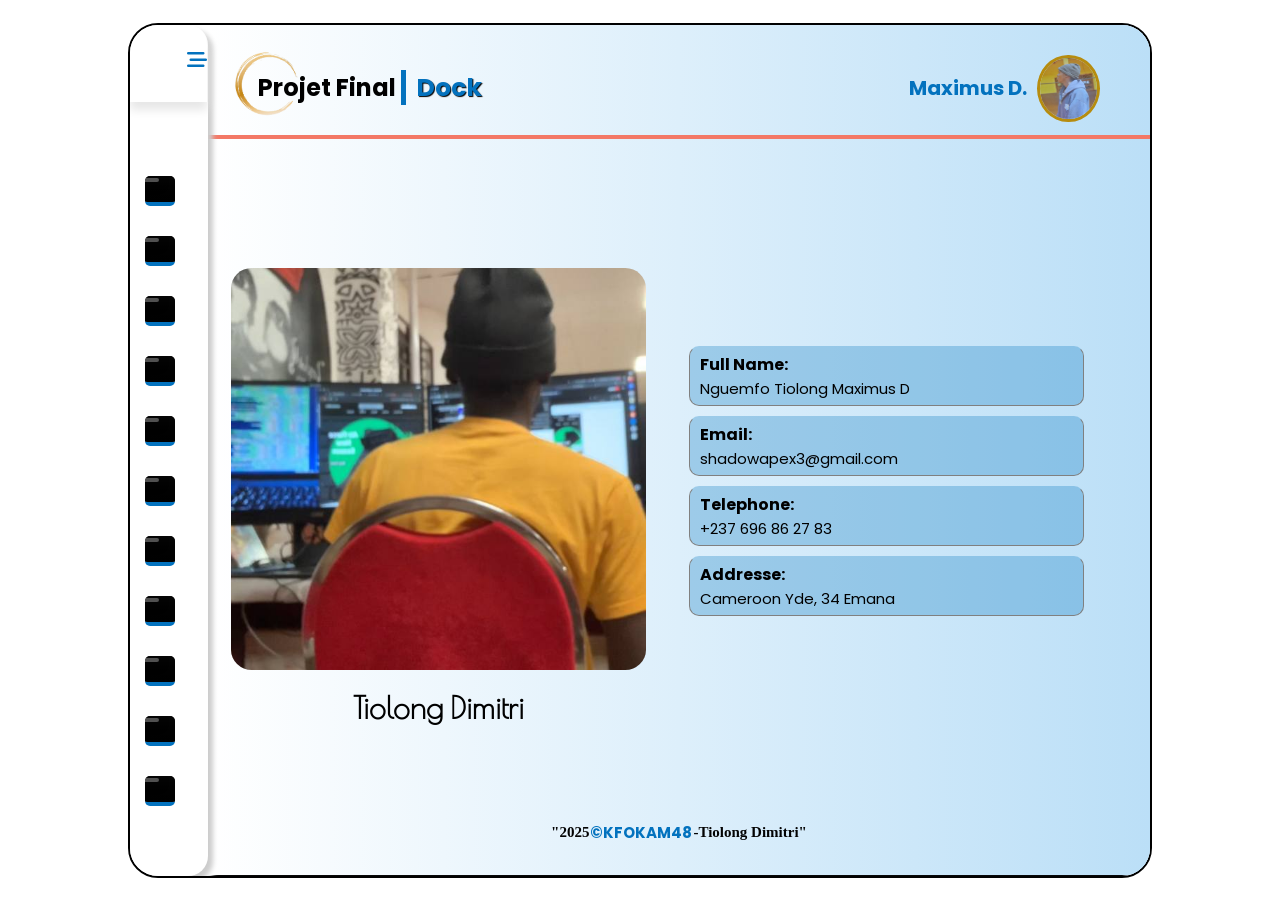
<file: index.html>
<!DOCTYPE html>
<html lang="en">
<head>
    <meta charset="UTF-8">
    <meta name="viewport" content="width=device-width, initial-scale=1.0">
    <link rel="stylesheet" href="https://cdnjs.cloudflare.com/ajax/libs/font-awesome/6.7.2/css/all.min.css" integrity="sha512-Evv84Mr4kqVGRNSgIGL/F/aIDqQb7xQ2vcrdIwxfjThSH8CSR7PBEakCr51Ck+w+/U6swU2Im1vVX0SVk9ABhg==" crossorigin="anonymous" referrerpolicy="no-referrer" />
    <title>Final Dock</title>
    <link rel="stylesheet" href="style.css">
</head>
<body>

    <div class="container">
        <div class="inside-container">

            <div class="sidebar">


                <div class="logo-content">
                    <div class="bars">
                        <i class="fa-solid fa-bars-staggered" id="btn"></i>
                    </div>
                    <div class="image">
                        <a href="index.html" title="link"><img src="KFOKAM_48_logo-removebg-preview(1).png" alt=""></a>
                        <div class="text">Innovation at the heart of every line of code.</div>
                    </div>
                </div>

                <ul class="nav_list">
    
                    <li class="project" lien="./Stop Watch/index.html" tooltip="Chronometer">
                        <a href="#">
                            <i class="fa-solid fa-stopwatch-20 iconsb"></i> 
                                <video controls autoplay loop class="project"
                                src="video/watch.mp4">
                             </video>
                            <span class="linkname">Chronometer</span>
                        </a>
                         <span class = "tooltip">Chronometer</span> 
                    </li>
                    <li class="project" lien="./ToDo/todo.html" tooltip="ToDo">
                        <a href="#">
                            <i class="fa-solid fa-list iconsb"></i> 
                            <video controls autoplay loop  
                              src="video/todo.mp4">
                           </video>
                           <div class="ovelay"></div>
                            <span class="linkname">Todo List</span>
                        </a>
                        <span class = "tooltip">Todo List</span>
                    </li>
                    <li class="project" lien="./JumpGame/index.html" tooltip="JumpGame">
                        <a href="#">
                            <i class="fa-solid fa-gamepad iconsb"></i> 
                          <video controls autoplay loop 
                             src="video/jump.mp4">
                          </video>
                            <span class="linkname">Jumping Game</span>
                        </a>
                        <span class = "tooltip">JumpGame</span>
                    </li>
                    <li class="project" lien="./Rock Paper Stone/RockGame.html" tooltip="RockGame">
                        <a href="#">
                            <i class="fa-solid fa-handshake iconsb"></i>
                           <video controls autoplay loop 
                             src="video/hand.mp4">
                           </video>
                            <span class="linkname">Rock/Paper/Stone</span>
                        </a>
                        <span class="tooltip">Rock Game</span>
                    </li>
                    <li class="project" lien="./Jeu/index.html" tooltip="AddGame">
                        <a href="#">
                            <i class="fa-solid fa-plus iconsb"></i>
                            <video controls autoplay loop
                              src="video/plus.mp4">
                           </video>
                            <span class="linkname">Operation Game</span>
                        </a>
                        <span class = "tooltip">Plus Game</span>
                    </li>
                    <li class="project" lien="../Code Bar/index.html" tooltip="Code Bar">
                        <a href="#">
                            <i class="fa-solid fa-barcode iconsb"></i>
                            <video controls autoplay loop 
                              src="video/barcode.mp4">
                            </video>
                            <span class="linkname">Code Bar</span>
                        </a>
                        <span class = "tooltip">BarCode</span>
                    </li>
                    <li class="project" lien="./Password Verification/index.html" tooltip="Password V.">
                        <a href="#">
                            <i class="fa-solid fa-unlock iconsb"></i>
                            <video controls autoplay loop 
                              src="video/PasswordV.mp4">
                            </video>
                            <span class="linkname">Password Verification</span>
                        </a>
                        <span class = "tooltip">Password Ver</span>
                    </li>
                    <li class="project" lien="./Generateur De Mot De Passe/index.html" tooltip="Password G.">
                        <a href="#">
                            <i class="fa-solid fa-key iconsb"></i>
                            <video controls autoplay loop
                              src="video/Password.mp4">
                            </video>
                            <span class="linkname">Generate Password</span>
                        </a>
                        <span class = "tooltip">PasswordG</span>
                    </li>
                    <li class="project" lien="./Shortening Link/index.html" tooltip="Shorten Url">
                        <a href="#">
                            <i class="fa-solid fa-link iconsb"></i>
                            <video controls autoplay loop 
                              src="video/ezgif-5f60a8c1f0cef0.mp4">
                           </video>
                            <span class="linkname">Shorten Url</span>
                        </a>
                        <span class = "tooltip">Shorten Url</span>
                    </li>
                    <li class="project" lien="./OngletCreate/index2.html" tooltip="Onglet Creation">
                        <a href="#">
                            <i class="fa-regular fa-file-lines iconsb"></i>
                            <video controls autoplay loop
                               src="video/onglet.mp4">
                            </video>
                            <span class="linkname">Onglet Creation</span>
                        </a>
                        <span class = "tooltip">Onglet Create</span>
                    </li>
                    <li class="project" tooltip="Calculator" lien="./Calculatrice/calculatrice.html">
                        <a href="#">
                            <i class="fa-solid fa-calculator iconsb"></i>
                            <video controls autoplay loop 
                              src="video/calculator.mp4">
                           </video>
                            <span class="linkname">Calculator</span>
                        </a>
                        <span class = "tooltip">Calculator</span>
                    </li>
                </ul>
                <div class="div">
                    
                </div>
            </div>

            <!--===================================================end of the sidebar =======================-->
            <div class="content">
                <header>
                    <div class="box1"><img src="circles-removebg-preview.png" alt=""></div>
                    <h1>Projet Final <span id="change">Dock</span></h1>
                    <figure>
                       <a href="index.html" title="link"> <img src="photo_2025-02-27_09-34-32.jpg" alt=""></a>
                        <figcaption>Maximus D.</figcaption>
                    </figure>
                </header> 

                <div class="container" id="contentload">
                    <div class="one">
                        <figure>
                            <img src="profile.jpg" alt="">
                            <figcaption>
                            Tiolong Dimitri
                            </figcaption>
                        </figure>
                    </div>
                    <div class="two">
                        <form>
                            <div class="input-group">
                                <div class="text">Full Name:</div>
                                <p>Nguemfo Tiolong Maximus D</p>
                            </div>
                            <div class="input-group">
                                <div class="text">Email:</div>
                                <p>shadowapex3@gmail.com</p>
                            </div>
                            <div class="input-group">
                                <div class="text">Telephone:</div>
                                <p>+237 696 86 27 83</p>
                            </div>
                            <div class="input-group">
                                <div class="text">Addresse:</div>
                                <p>Cameroon Yde, 34 Emana</p>
                            </div>
                        </form>
                    </div>
                </div>

                <iframe src="" frameborder="0" title="iframe">

                </iframe>
                <footer>
                    "2025 <span> ©KFOKAM48 </span> -Tiolong Dimitri"
                </footer>
                
            </div>
        </div>
    </div>

</body>
 <script src="script.js"></script>
</html>
</file>
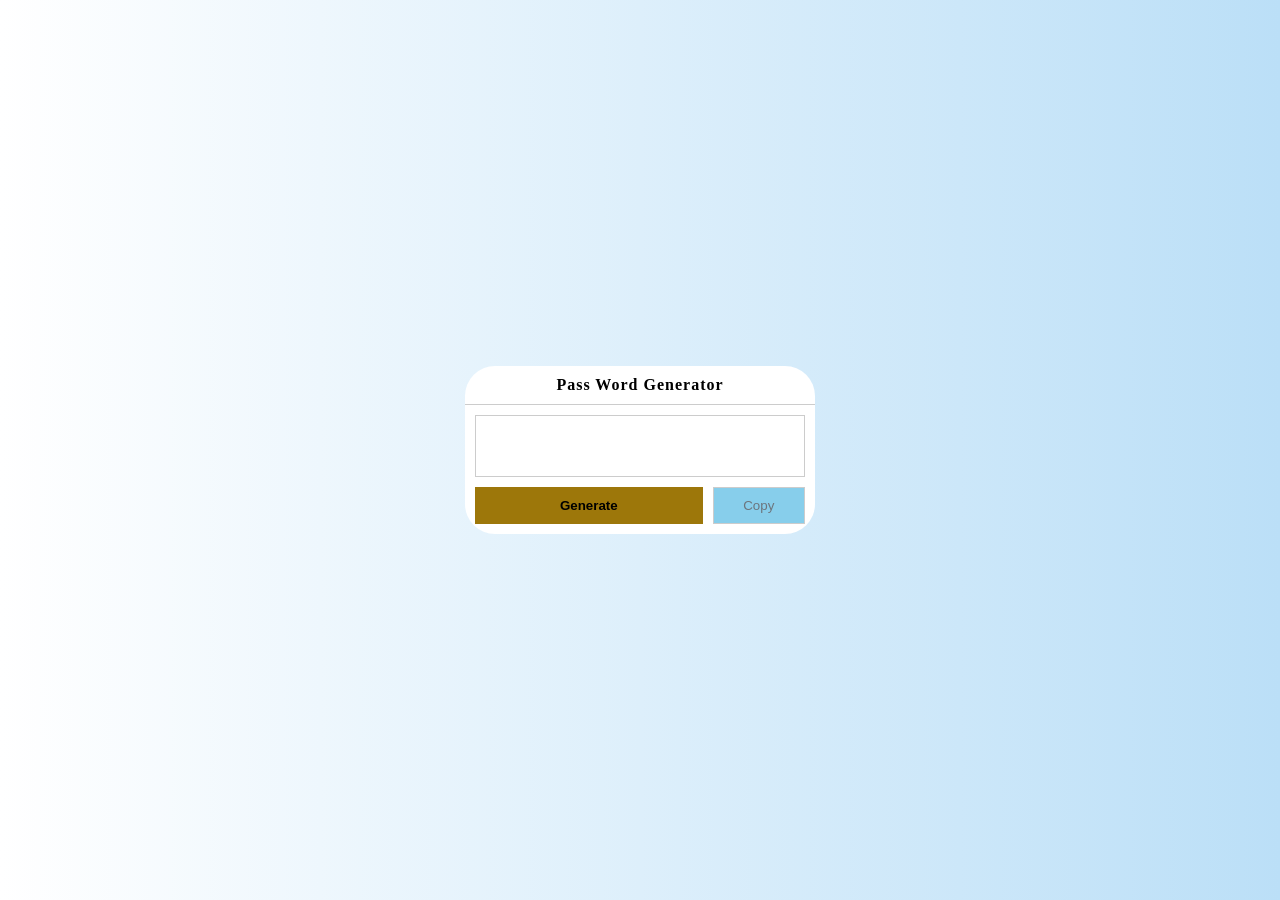
<file: Generateur De Mot De Passe/index.html>
<!DOCTYPE html>
<html lang="en">
<head>
    <meta charset="UTF-8">
    <meta name="viewport" content="width=device-width, initial-scale=1.0">
    <title>PassWord Generator</title>
    <link rel="stylesheet" href="style.css">
</head>
<body>
    <section class="inputBox">
        <h2>Pass Word Generator</h2>
        <div class="passwordBox">
            <input type="text" id="password"readonly>
        </div>
        <div class="buttons">
            <button onclick="getPassword()">Generate</button>
            <button id="copypass" onclick="copyMdPasse()">Copy</button>
        </div>
    </section>
</body>
<script src="script.js"></script>
</html>
</file>
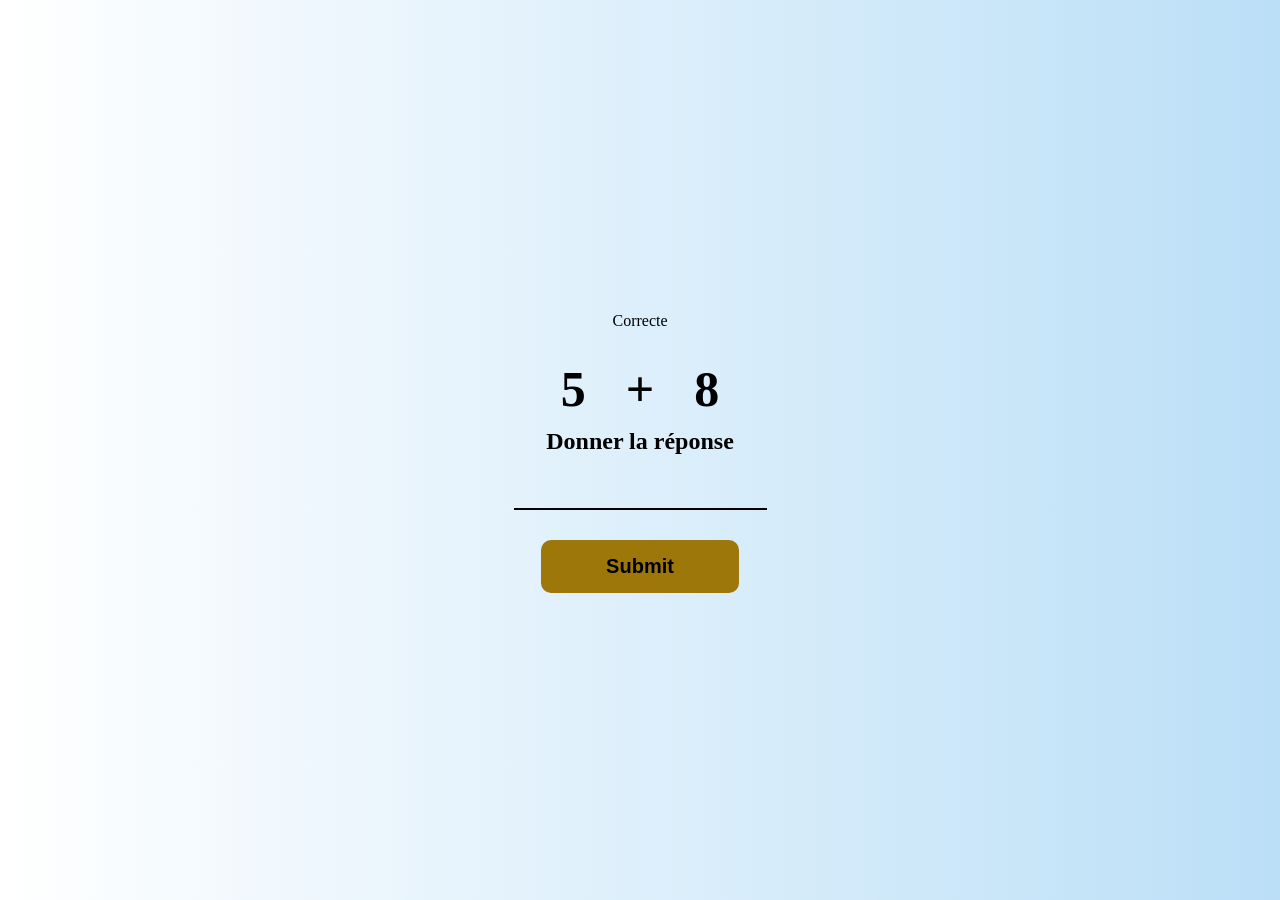
<file: Jeu/index.html>
<!DOCTYPE html>
<html lang="en">
<head>
    <meta charset="UTF-8">
    <meta name="viewport" content="width=device-width, initial-scale=1.0">
    <link rel="stylesheet" href="style.css">
    <title>Jeu De Calcul</title>
</head>
<body>
    <p class="message">Correcte</p>
    <section>
        <div class="calcul">
            <h1 class="nb1">5</h1>
            <h1 class="op">+</h1>
            <h1 class="nb2">6</h1>
        </div>
        <h2>Donner la réponse</h2>
        <input type="number" class="res">
        <input type="submit" onclick="verifier()">
    </section>
    <p class="score"></p>
    <a href="index.html" class="link">Recommencer</a>

</body>
<script src="script.js"></script>
</html>
</file>
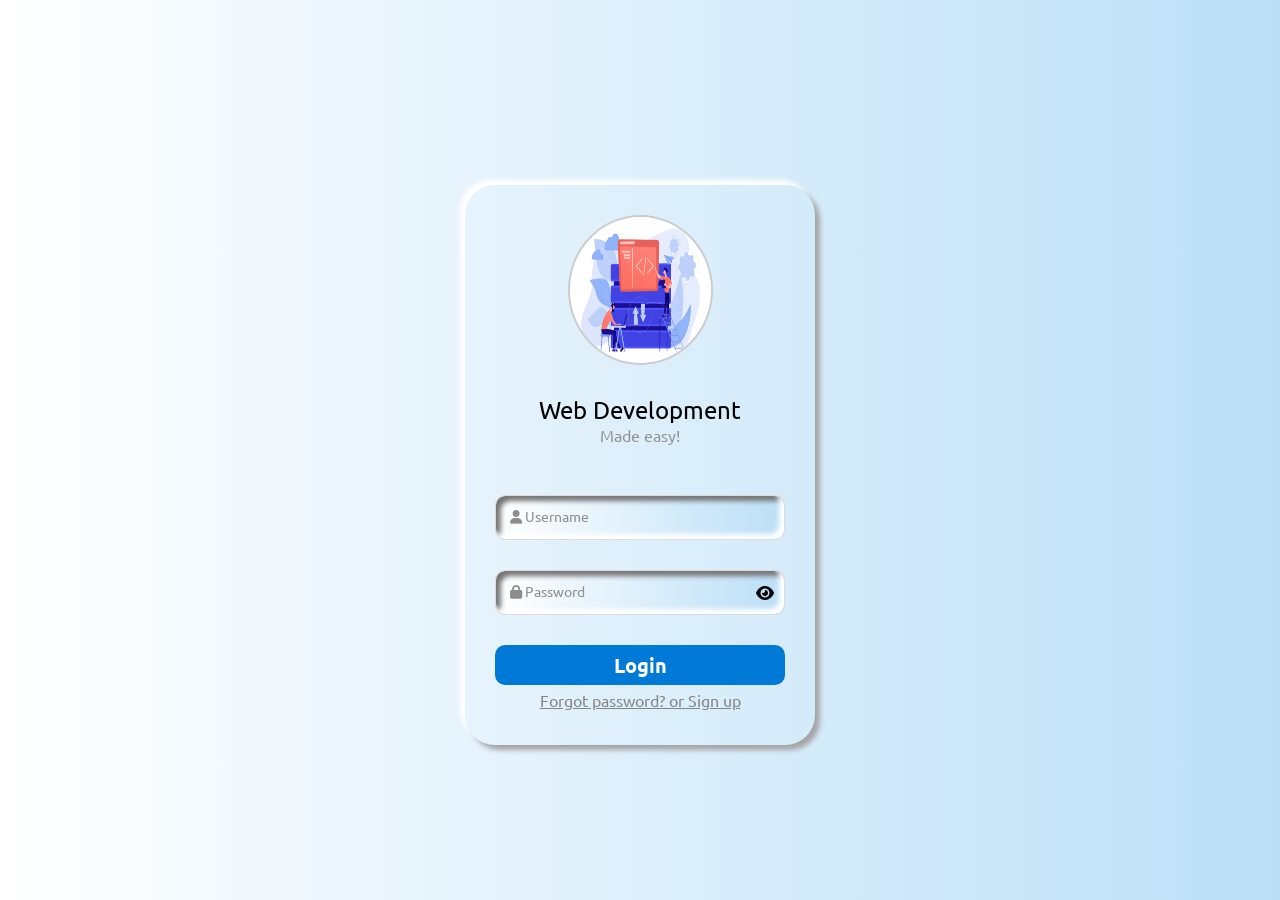
<file: Password Verification/index.html>
<!DOCTYPE html>
<html lang="en">
<head>
    <meta charset="UTF-8">
    <meta name="viewport" content="width=device-width, initial-scale=1.0">
    <link rel="shortcut icon" href="icons8-password-50.png" type="image/x-icon">
    <link rel="stylesheet" href="https://cdnjs.cloudflare.com/ajax/libs/font-awesome/6.7.2/css/all.min.css" integrity="sha512-Evv84Mr4kqVGRNSgIGL/F/aIDqQb7xQ2vcrdIwxfjThSH8CSR7PBEakCr51Ck+w+/U6swU2Im1vVX0SVk9ABhg==" crossorigin="anonymous" referrerpolicy="no-referrer" />
    <link rel="stylesheet" href="style.css">
    <title>Password Verification</title>
</head>
<body>
    <section>
        <div class="image">
            <figure>
                <img src="20945227.jpg" alt="">
            </figure>
            <figcaption>
                <h2>Web Development</h2>
                <p>Made easy!</p>
            </figcaption>
        </div>
        <form>
            <div class="input-group">
                <input type="text" required="required" title="username">
                <label>
                    <div class="icon"><i class="fa-solid fa-user"></i> Username</div>
                </label>
            </div>
            <div class="input-group">
                <input type="password" id="psw" required = "required" title="password">
                <label><i class="fa-solid fa-lock"></i> Password</label>
                <div class="eye">
                    <i id="eyeopen" class="fa-solid fa-eye"></i>
                    <i id="eyeclose" class="fa-solid fa-eye-slash"></i>
                </div>
            </div>
            <button>Login</button>
            <p>Forgot password? or Sign up</p>
        </form>
    </section>
    <div id="message">
        <h3>Your Password Must Have </h3>
        <p id="letter" class="invalid">Lowercase letter</p>
        <p id="capital" class="invalid">Uppercase letter</p>
        <p id="number" class="invalid">A number</p>
        <p id="length" class="invalid">Minimum 8 characters</p>
        <p id="characters" class="invalid">Atleast a special character</p>
    </div>
</body>
<script src="script.js"></script>
</html>
</file>
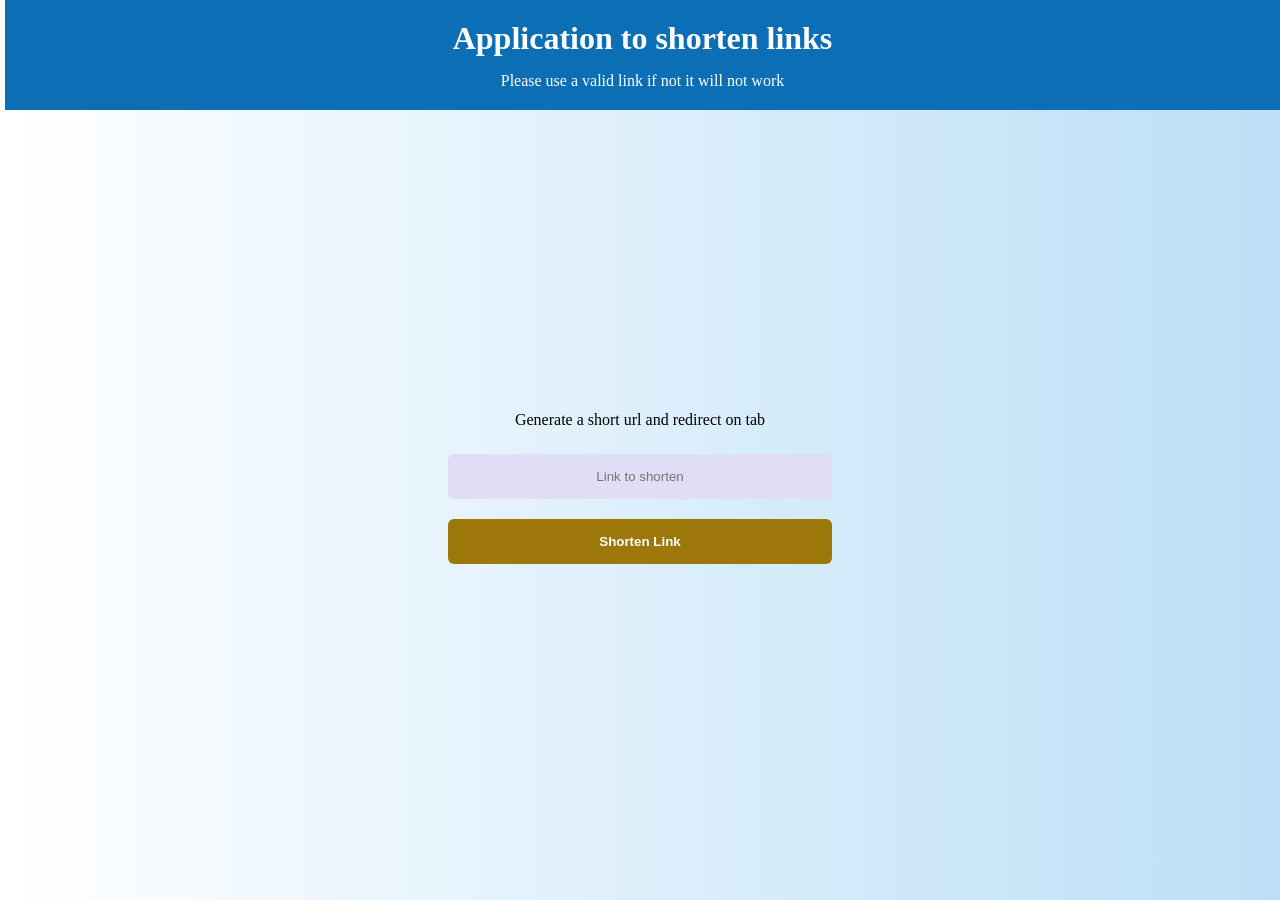
<file: Shortening Link/index.html>
<!DOCTYPE html>
<html lang="en">
<head>
    <meta charset="UTF-8">
    <meta name="viewport" content="width=device-width, initial-scale=1.0">
    <title>URL Shortener</title>
    <link rel="stylesheet" href="style.css">
</head>
<body>

    <header>
        <h1>Application to shorten links</h1>
        <p>Please use a valid link if not it will not work</p>
    </header>
    <section>
        <main>
            <p class="error_message">
                Generate a short url and redirect on tab
            </p>
            <input type="text" placeholder="Link to shorten" id="url">
            <button id="btn" onclick="shortLink()">Shorten Link</button>
            <div id="result"></div>
        </main>
    </section>
</body>


  <script src="script.js"></script>




</html>
</file>
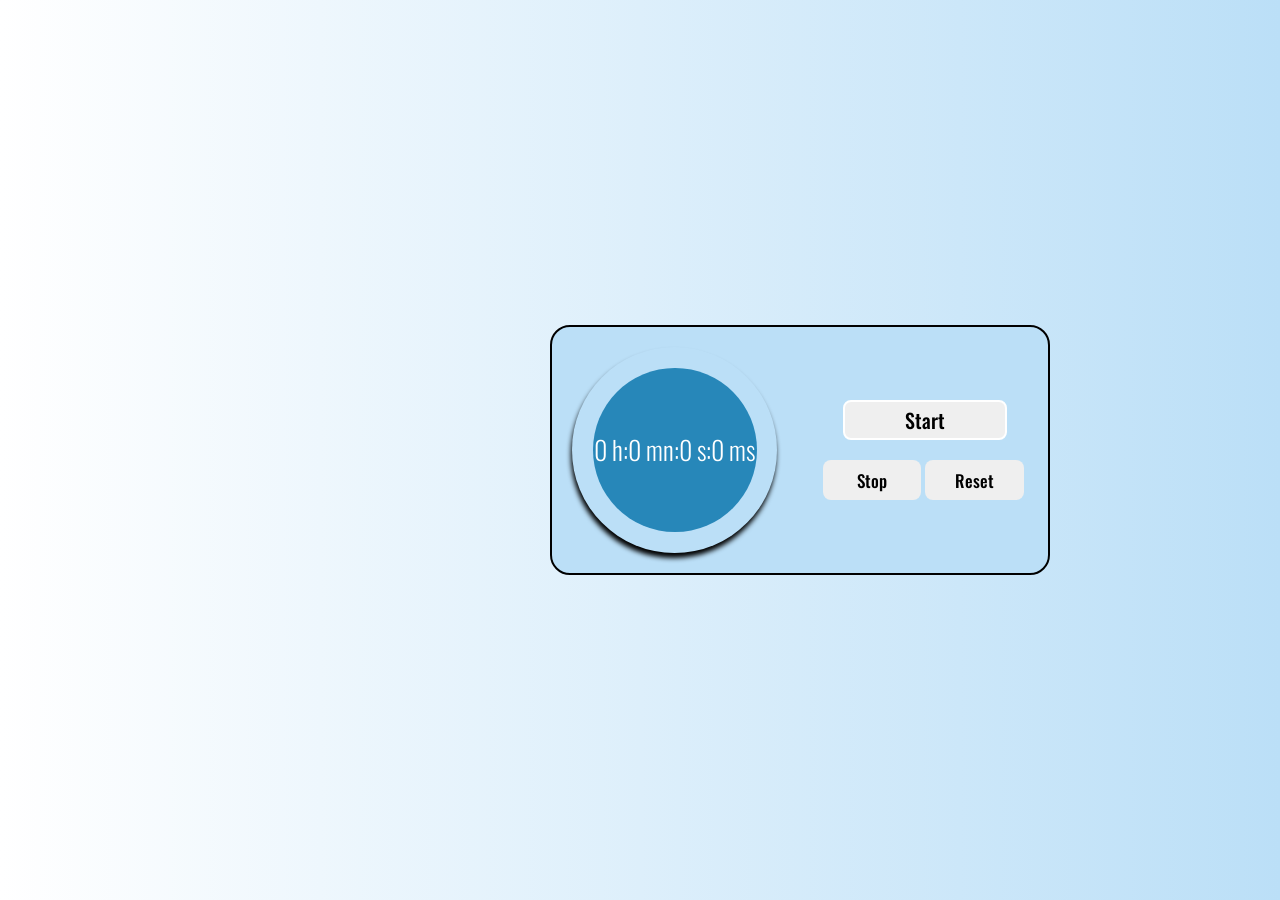
<file: Stop Watch/index.html>
<!DOCTYPE html>
<html lang="en">
<head>
    <meta charset="UTF-8">
    <meta name="viewport" content="width=device-width, initial-scale=1.0">
    <title>Stop Watch</title>
    <link rel="stylesheet" href="style.css">
    <link rel="shortcut icon" href="icons8-stop-watch-32.png" type="image/x-icon">
</head>
<body>
    <section>
        <div class="time">
            <div class="inside">
                <span>0 h</span>:
                <span>0 mn</span>:
                <span>0 s</span>:
                <span>0 ms</span>
            </div>
        </div>
        <div class="control">
            <button id="start" onclick="start()">Start</button>
            <div class="button2">
                <button id="stop" onclick="stop()">Stop</button>
                <button id="reset" onclick="reset()">Reset</button>
            </div>
        </div>
    </section>
</body>
<script src="script2.js"></script>
</html>
</file>
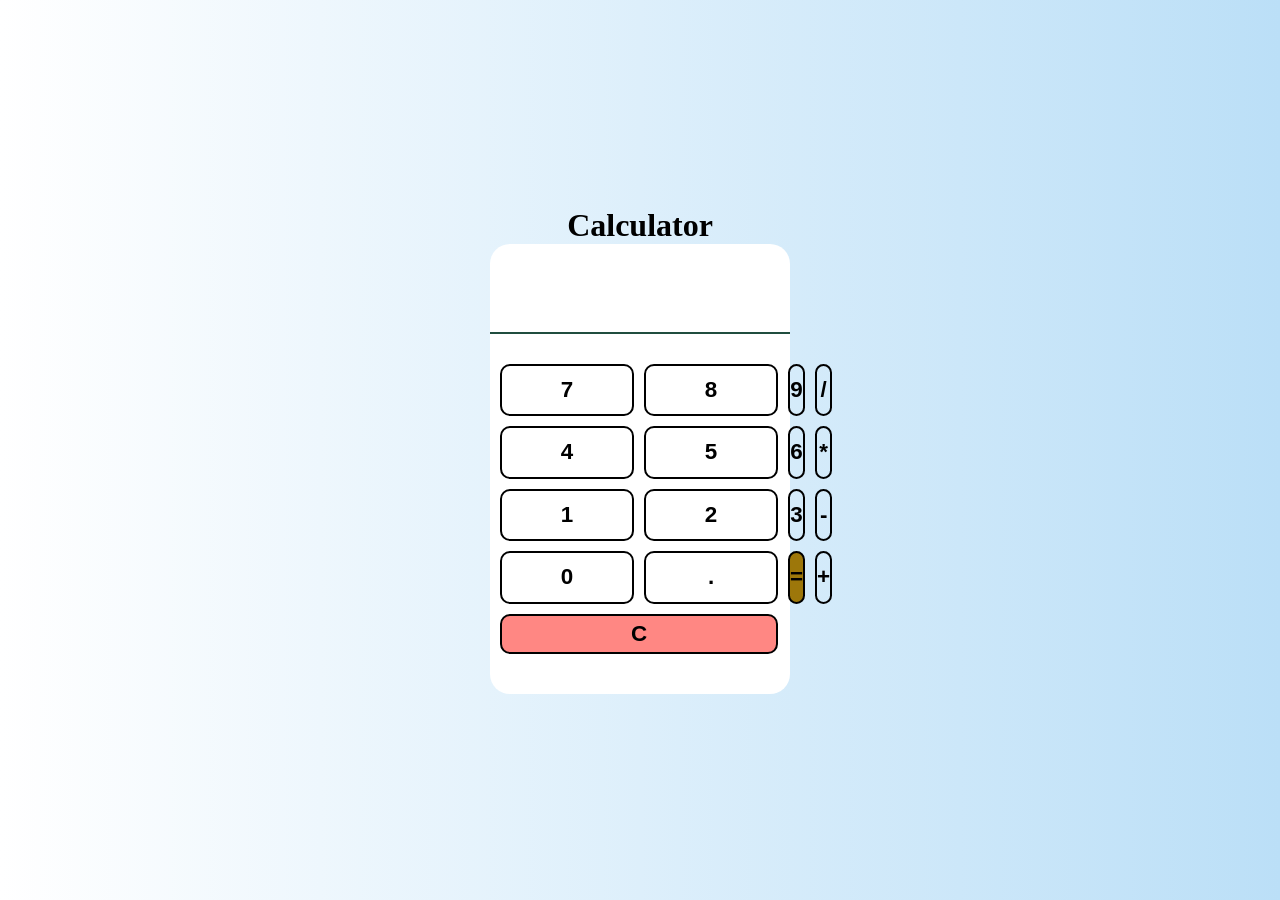
<file: Calculatrice/calculatrice.html>
<!DOCTYPE html>
<html lang="en">
<head>
  <meta charset="UTF-8">
  <meta name="viewport" content="width=device-width, initial-scale=1.0">
  <link rel="stylesheet" href="style.css">
  <title>Calculatrice</title>
</head>
<body>
  <h1>Calculator</h1>
  <div class="calculatrice">
    <input type="text" id="ecran" readonly>
    <div class="bouton">
      <button>7</button>
      <button>8</button>
      <button>9</button>
      <button>/</button>
      <button>4</button>
      <button>5</button>
      <button>6</button>
      <button>*</button>
      <button>1</button>
      <button>2</button>
      <button>3</button>
      <button>-</button>
      <button>0</button>
      <button>.</button>
      <button>=</button>
      <button>+</button>
      <button>C</button>
    </div>
  </div>
  <script src="script.js"></script>
</body>
</html>
</file>
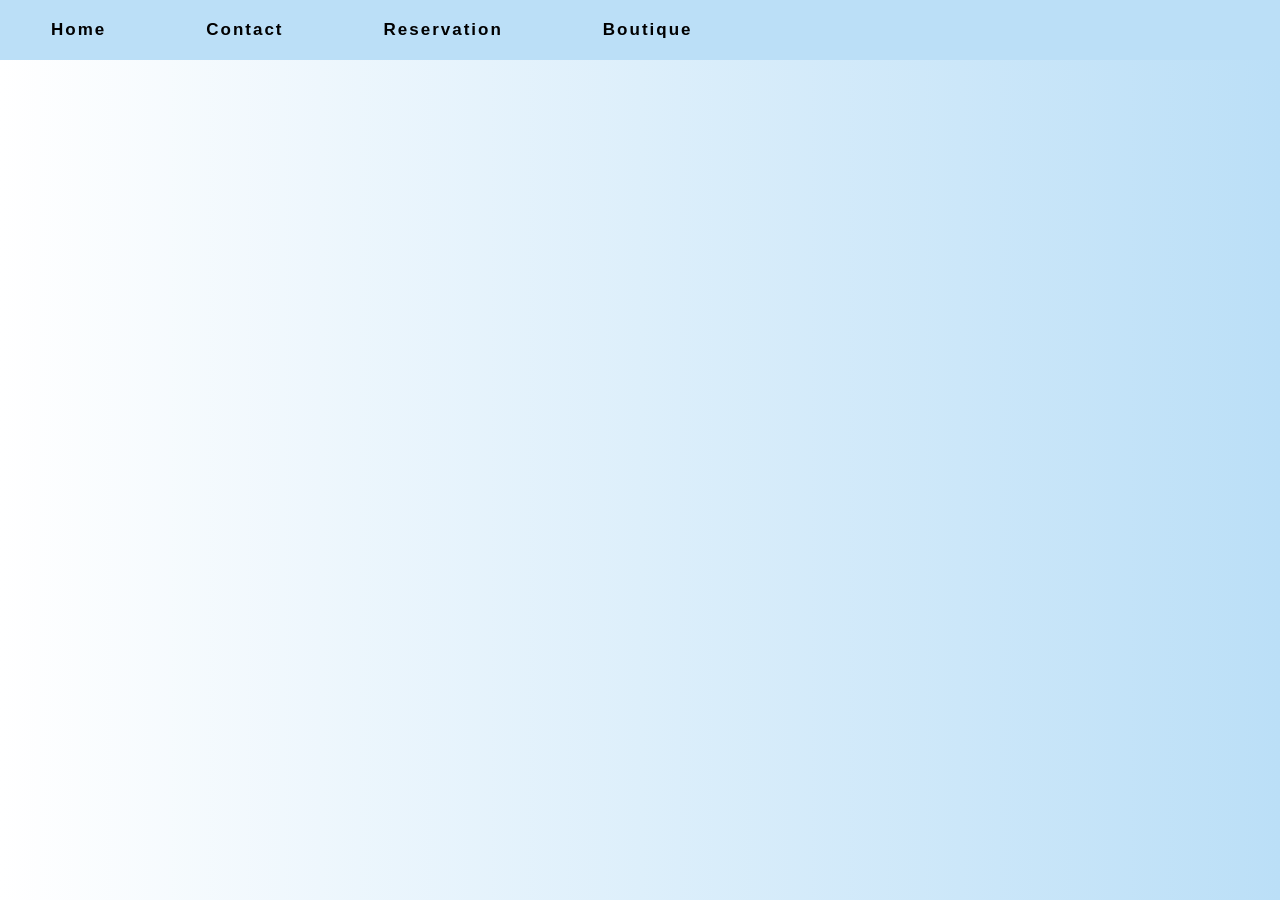
<file: OngletCreate/index2.html>
<!DOCTYPE html>
<html lang="en">
  <head>
    <meta charset="UTF-8" />
    <meta name="viewport" content="width=device-width, initial-scale=1.0" />
    <link rel="stylesheet" href="style.css" />
    <title>Onglet site</title>
  </head>
  <body>
    <div class="tab">
      <button onclick="openOnglet(event,'Home')" class="tablinks">Home</button>
      <button onclick="openOnglet(event ,'Contact')" class="tablinks">
        Contact
      </button>
      <button onclick="openOnglet(event,'Reservation')" class="tablinks">
        Reservation
      </button>
      <button onclick="openOnglet(event,'Boutique')" class="tablinks">
        Boutique
      </button>
    </div>
    <div class="tabcontent" id="Home">
      <h3>Home</h3>
      <p>Hey Welcome on the home page</p>
      <div class="picture">
        <img src="c0a7c46ad75a19b3f8a524320c035758.jpg" alt="" />
      </div>
    </div>
    <div class="tabcontent" id="Contact">
      <h3>Contact</h3>
      <p>Her you is the contact page where you can get in touch</p>
      <div class="picture">
        <img src="development-with-abstract-background.jpg" alt="" />
      </div>
    </div>

    <div class="tabcontent" id="Reservation">
      <h3>Reservation</h3>
      <p>Reservtion makes things easier Welcome</p>
      <div class="picture">
        <img src="KFOKAM_48_logo-removebg-preview(1).png" alt="" />      </div>
    </div>
    <div class="tabcontent" id="Boutique">
      <h3>Boutique</h3>
      <p>Welcome on the stor where you can purchase</p>
      <div class="picture">
        <img src="c0a7c46ad75a19b3f8a524320c035758.jpg" alt="" />
      </div>
    </div>
    <script src="script.js"></script>
  </body>
</html>
</file>
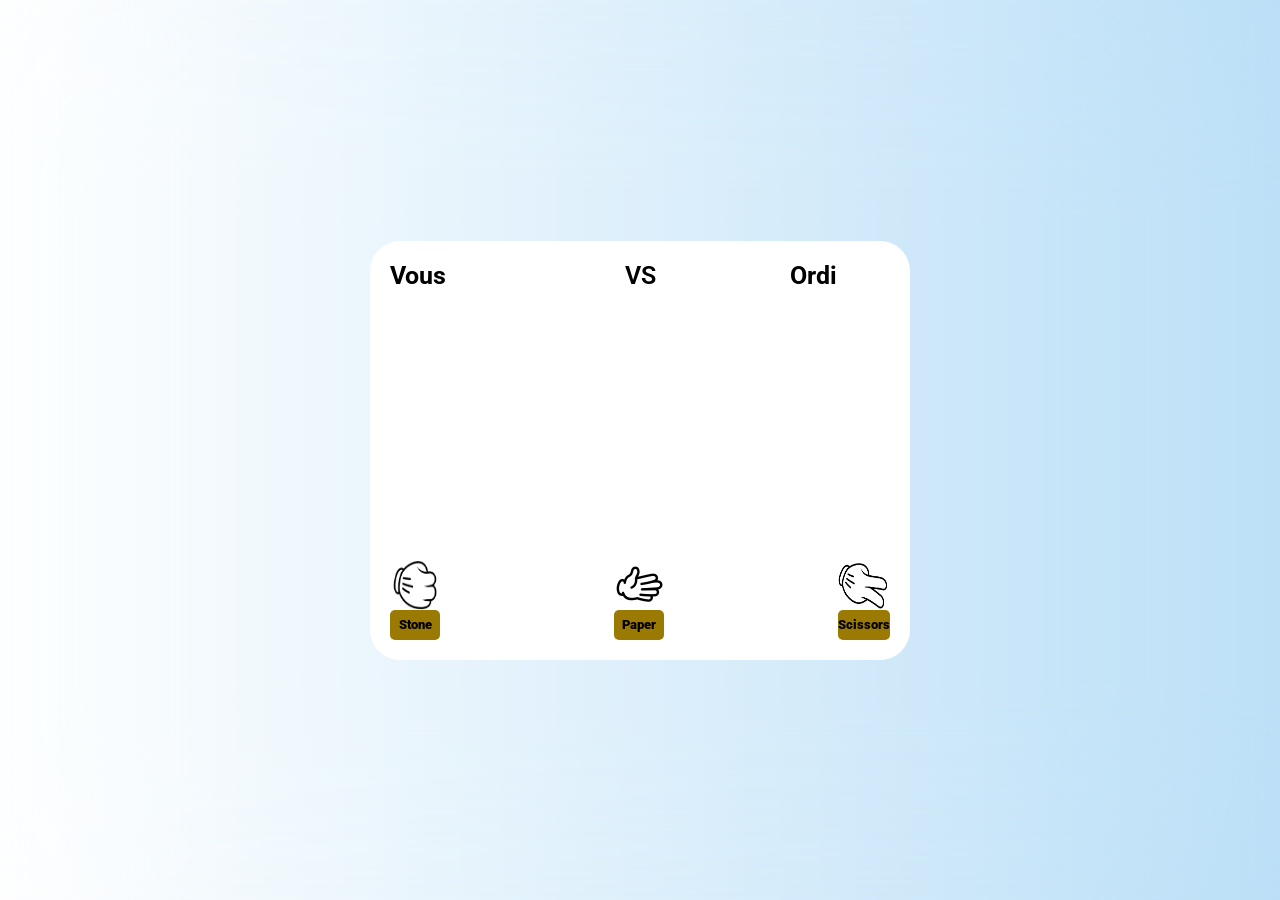
<file: Rock Paper Stone/RockGame.html>
<!DOCTYPE html>
<html lang="en">
<head>
    <meta charset="UTF-8">
    <meta name="viewport" content="width=device-width, initial-scale=1.0">
    <title>Rock/Paper/Scissors</title>
    <link rel="shortcut icon" href="stone (2).png" type="image/x-icon">
    <link rel="stylesheet" href="RockGame.css">
</head>
<body>
    <section>
        <div class="choix">
            <h4>Vous <span id="userChoice"></span></h4>
            <span>VS</span>
            <h4>Ordi <span id="computerChoice"></span></h4>
        </div>
        <div class="resultat"><span id="result"></span></div>
        <div class="button-control">
            <div class="pierre box">
                <div class="image"><img src="stone.png" alt=""></div>
                <button id="stone">Stone</button>
            </div>
            <div class="papier box">
                <div class="image"><img src="paper.png" alt=""></div>
                <button id="paper">Paper</button>
            </div>
            <div class="scissors box">
                <div class="image"><img src="scissors.png" alt=""></div>
                <button id="scissors">Scissors</button>
            </div>
        </div>
    </section>
</body>
<script src="RockGame.js"></script>
</html>
</file>
<file: style.css>
@import url('https://fonts.googleapis.com/css2?family=Poiret+One&family=Poppins:ital,wght@0,100;0,200;0,300;0,400;0,500;0,600;0,700;0,800;0,900;1,100;1,200;1,300;1,400;1,500;1,600;1,700;1,800;1,900&display=swap');
*{
    margin: 0;
    padding: 0;
    box-sizing: border-box;
    font-family: "Poppins";
}

:root{
    --sidebar-bcolor: white;
    --sidebar-color: black;
    --icons-color: black;
    --links-color: #0372BE;
    --my-gradient: linear-gradient(to right, #ffffff, #bbdff7);
}
.darkmode{
    --sidebar-bcolor: rgb(90, 90, 90);
    --sidebar-color: rgb(245, 245, 245);
    --icons-color: rgb(209, 164, 16);
    --links-color: white;
    --my-gradient: linear-gradient(to right, #555555, #1a1a1a);
}
body{
    background: var(--sidebar-bcolor);
    animation: fadeon 5s forwards;
}
@keyframes fadeoin {
    from{
        opacity: 0;
    }
    to{
        opacity: 1;
    }
}
.container{
    width: 100%;
    height: 100vh;
    display: flex;
    justify-content: center;
    align-items: center;
}
.container .inside-container{
    width: 70%;
    height: 95%;
    border-radius: 30px;
    border: 2px solid black;
    display: flex;
    justify-content: space-between;
    overflow: hidden;
}
/*====================================side bar ==================================*/
.container .inside-container .sidebar{
    height: 100%;
    width: 78px;
    background-color: var(--sidebar-bcolor);
    box-shadow: 5px 5px 5px #ccc;
    border-radius: 20px;
    padding: 0px 0px 6px 0px;
    transition: all 0.5s ease;
    display: flex;
    flex-direction: column;
    justify-content: space-between;
    animation: sidear 2s ease 0.5s forwards;
    z-index: 5;
}
@keyframes sidebar {
    from{
        transform: translateY(-100%);
    }
    to{
        transform: translateY(0%);
    }
}
.inside-container.active .sidebar{
    width: 260px;
}
.inside-container .sidebar .logo-content{
    padding: 10px;
    border-radius: 0 20px 0 0;
    width: 99%;
    display: flex;
    flex-direction: row-reverse;
    box-shadow: 0px 8px 10px rgb(231, 231, 231);
}
.inside-container.active .sidebar .logo-content .image{
    width: 100%;
    height: 70px;
    display: flex;
    flex-direction: column;
    justify-content: center;
    margin-top: 50px;
    margin-bottom: 20px;
    transition: 0.5s ease;
    transform: translateX(0%);
}
.inside-container .sidebar .image{
    width: 0%;
    transform: translateX(-50%);
}
.sidebar .logo-content .image img{
    width: 90%;
    height: 50px;
}
.sidebar #btn{
    position: absolute;
    color: #0372be;
    font-size: 20px;
    height: 50px;
    line-height: 50px;
    transform: translateX(-50%);
}
.inside-container.active #btn{
    font-size: 30px;
    color: #0372BE;
}
.sidebar .logo-content .text{
    display: none;
}
.sidebar .logo-content .text:after{
    content: '';
    position: absolute;
    right: -5px;
    top: 0;
    width: 120%;
    height: 110%;
    background: var(--sidebar-bcolor);
    animation: typing 3s ease-out 2.5s forwards ;
} 
@keyframes typing {
    from{
        width: 100%;
    }
    to{
        width: 0%;
    }
}
.inside-container.active .sidebar .text{
    text-align: center;
    width: 100%;
    font-size: 20px;
    font-family: "DM Sans", "Nunito", sans-serif;
    font-weight: bolder;
    color: var(--sidebar-color);
    display: block;
    opacity: 0.8;
    transition: 0.8s ease;
    position: relative;
}
.sidebar ul{
    padding: 10px 0px 0px 10px; 
 }
 .sidebar ul li{
     list-style-type: none;
     height: 50px;
     width: 100%;
     position: relative;
     margin: 10px 5px;
     line-height: 50px;
     position: relative;
 }
 .overlay {
    position: absolute;
    top: 0;
    left: 0;
    width: 100%;
    height: 100%;
    background-color: rgba(255, 215, 0, 0.5); /* Adjust the opacity as needed */
    pointer-events: none; /* Allows interaction with the video underneath */
}
 /*=============================trying some li animation ================================*/
.nav_list li:nth-child(1){
    animation: animate 0.3s ease-out 0.2s forwards;
    opacity: 0;
}
.inside-container.active .nav_list li:nth-child(1){
    animation: animate2 0.3s ease-out 0.2s forwards;
    opacity: 0;
}
.nav_list li:nth-child(2){
    animation: animate 0.3s ease-out 0.4s forwards;
    opacity: 0;
}
.inside-container.active .nav_list li:nth-child(2){
    animation: animate2 0.3s ease-out 0.4s forwards;
    opacity: 0;
}
.nav_list li:nth-child(3){
    animation: animate 0.3s ease-out 0.8s forwards;
    opacity: 0;
}
.inside-container.active .nav_list li:nth-child(3){
    animation: animate2 0.3s ease-out 0.8s forwards;
    opacity: 0;
}
.nav_list li:nth-child(4){
    animation: animate 0.3s ease-out 1s forwards;
    opacity: 0;
}
.inside-container.active .nav_list li:nth-child(4){
    animation: animate2 0.3s ease-out 1s forwards;
    opacity: 0;
}
.nav_list li:nth-child(5){
    animation: animate 0.3s ease-out 1.2s forwards;
    opacity: 0;
}
.inside-container.active .nav_list li:nth-child(5){
    animation: animate2 0.3s ease-out 1.2s forwards;
    opacity: 0;
}
.nav_list li:nth-child(6){
    animation: animate 0.3s ease-out 1.4s forwards;
    opacity: 0;
}
.inside-container.active .nav_list li:nth-child(6){
    animation: animate2 0.3s ease-out 1.4s forwards;
    opacity: 0;
}
.nav_list li:nth-child(7){
    animation: animate 0.2s ease-out 1.6s forwards;
    opacity: 0;
}
.inside-container.active .nav_list li:nth-child(7){
    animation: animate2 0.3s ease-out 1.6s forwards;
    opacity: 0;
}
.nav_list li:nth-child(8){
    animation: animate 0.3s ease-out 1.8s forwards;
    opacity: 0;
}
.inside-container.active .nav_list li:nth-child(8){
    animation: animate2 0.2s ease-out 1.8s forwards;
    opacity: 0;
}
.nav_list li:nth-child(9){
    animation: animate 0.3s ease-out 2s forwards;
    opacity: 0;
}
.inside-container.active .nav_list li:nth-child(9){
    animation: animate2 0.3s ease-out 2s forwards;
    opacity: 0;
}
.nav_list li:nth-child(10){
    animation: animate 0.3s ease-out 2.2s forwards;
    opacity: 0;
}
.inside-container.active .nav_list li:nth-child(10){
    animation: animate2 0.3s ease-out 2.2s forwards;
    opacity: 0;
}
.nav_list li:nth-child(11){
    opacity: 0;
    animation: animate 0.3s ease-out 2.4s forwards;
}
.inside-container.active .nav_list li:nth-child(11){
    animation: animate2 0.3s ease-out 2.3s forwards;
    opacity: 0;
}@keyframes animate {
    from{
        transform: translateX(-100%);
        opacity: 0;
    }
    to{
        transform: translateX(0%);
        opacity: 1;
    }
}
@keyframes animate2 {
    from{
        transform: translateX(-100%);
        opacity: 0;
    }
    to{
        transform: translateX(0%);
        opacity: 1;
    }
}
/*==============================end of animation ======================*/
.sidebar ul li a{
    display: flex;
    align-items: center;
    text-decoration: none;
    transition: all 0.4s ease;
    border-radius: 12px;
    white-space: nowrap;
    position: relative;
    z-index: 1;
    transition: all 0.5s ease;
} 
 .sidebar ul li a:hover{
    font-weight: bolder;
}
.inside-container.active .sidebar ul li a:hover{
    font-weight: bolder;
    padding: 0px 0px 0px 10px ;
    border-bottom: 2px solid #9D770A;
}
.sidebar ul li video{
    width: 30px;
    height: 30px;
    object-fit: cover;
    object-position: center;
    margin-right: 20px;
    border-bottom: 4px solid var(--links-color);
    border-radius: 5px;
    display: flex;
}
.inside-container.active .sidebar ul li a i{
    border-radius: 12px;
    min-width: 50px;
    height: 50px;
    line-height: 50px;
    font-size: 25px;
    transition: 0.5s ease;
    color: var(--icons-color);
    display:none;
}
.inside-container .sidebar ul li a i{
    font-size: 25px;
    margin-left: 10px;
    color: #B29E55;
    display: none;
}
.inside-container.active .sidebar .linkname{
    opacity:1;
    pointer-events: none;
    transition: all 1s ease;
    transform: translateX(0%);
    color: black;
}
.inside-container .sidebar .linkname{
    opacity: 0;
    pointer-events: auto;
    transition: all 1s ease;
    transform: translateX(-100%);
}
.inside-container .sidebar ul li .tooltip{
    position: absolute;
    left: 52px;
    top: 0%;
    transform: translate(-10% , -10%);
    border-radius: 6px;
    line-height: 35px;
    text-align: center;
    height: 35px;
    width: 122px;
    color: black;
    background-color: rgb(255, 255, 255);
    box-shadow: 5px 5px 10px rgba(0, 0, 0, 0.774);
    transition: 0s;
    opacity: 0;
    pointer-events: none;
    display: flex;
    z-index: 5;
}
.inside-container.active .sidebar ul li .tooltip{
    display: none;
}
.inside-container .sidebar ul li:hover .tooltip{
    top: 20%;
    transition: all 0.5s ease-in-out;
    opacity: 1;
}
#btn2{
    cursor: pointer;
}
/*======================================end of sidebar 300lines of code just for that hahahah=================================*/


.container .inside-container .content{
    width: calc(100% - 78px);
    height: 100%;
    transition: 0.6s ease;
    color: black;
    background: var(--my-gradient);
    z-index: 1;
    display: flex;
    flex-direction: column;
    justify-content: space-between;
    overflow: hidden;
    animation: contete 2s ease 0.5s forwards ;
    position: relative;
}
.inside-container.inside-container.active .content{
    width: calc(100% - 260px);
}
@keyframes contente {
    from{
        transform: translateX(100%);
    }
    to{
        transform: translateX(0%);
    }
}
.content header{
    display: flex;
    justify-content: space-between;
    width: 100%;
    height: 15%;
    align-items: center;
    color: rgb(0, 0, 0);
    background: var(--my-gradient);
    margin-bottom: 20px;
    padding: 30px 50px;
    border-radius: none;
    transition: 0.8s ease;
    position: relative;
    font-size: 12px;
    z-index: 350px;
}
.content header .box1{
    position: absolute;
    left: 2%;
    top: 15%;
    height: 80px;
    width: 80px;
    background-color:#95750000 ;
    border-radius: 50%;
    transform: rotate(50deg);
}
.content header .box1 img{
    width: 100%;
    height: 100%;
}
.content header:hover{
    box-shadow: 5px 5px 15px rgb(216, 216, 216);
}

.content header span{
    padding-left: 10px;
    border-left: 5px solid var(--links-color);
    color: var(--links-color);
    font-size: 25px;
    text-shadow: 1px 1px 1px black;
}
.content header figure{
    width: 50%;
    height: 100%;
    display: flex;
    flex-direction: row-reverse;
    align-items: center;
    color: var(--links-color);
    font-weight: bolder;
    font-size: 30px;
}
.content header figure figcaption{
    font-size: 20px;
}
.content header figure a{
    height: 100%;
    border-radius: 50%;
    margin-right: 10px;
}
.content header figure img{
    width: 100%;
    height: 100%;
    border-radius: 50%;
    border: 3px solid #b68c0f;
    margin-left: 10px;
    transition: 0.5s ease;
}
.content header figure img:hover{
    transform: scale(1.02);
}

.content .container {
    width: 100%;
    height: 70%;
    display: flex;
    justify-content: space-between;
    border-radius: 20px;
    padding: 0 20px 0 0;
    position: relative;
    z-index: inherit;
    pointer-events: none;
    background-color: var(--my-gradient);
    color: var(--sidebar-color);
}
/**=========================iframes ====================*/
.content iframe{
    border-top: 4px solid #f37866;
    height: 80%;
    width: 100%;
    position: absolute;
    pointer-events: all;
    top: 13%;
    background: var(--my-gradient);
}
.iframe-translate{
    animation: translateIn 0.5s forwards
}
@keyframes translateIn {
    from {
        transform: translateX(100%); 
        opacity: 0; 
    }
    to {
        transform: translateX(0); 
        opacity: 1; 
    }
}
.iframe-exit {
    animation: translateOut 0.5s forwards;
}

@keyframes translateOut {
    from {
        transform: translateX(0); 
        opacity: 1; 
    }
    to {
        transform: translateX(-100%); 
        opacity: 0;
    }
}

.content .container .one{
    width: 50%;
    height: 100%;
    display: flex;
    align-items: center;
    font-weight: bolder;
    position: relative;
}
.content .container .one figure{
    height: 90%;
    width: 100%;
    display: flex;
    flex-direction: column;
    align-items: center;
    object-fit: cover;
    opacity: 0;
    transform: translateY(-100%);
    animation: image 2s ease-in forwards;
}
@keyframes image{
    from{
        opacity: 0;
        transform: translateY(-100%);
    }
    to{
        opacity: 1;
        transform: translateY(0%);
    }
}

.content .container .one figure img{
    width: 70%;
    height: 100%;
    border-radius: 5%;
    transition: 0.8s ease;
    object-fit: cover;
}
.content .container .one figcaption{
    margin-top: 20px;
    font-size: 30px;
    font-weight: bolder;
    font-family: sans-serif;
    color: var(--icons-color);
    font-family: "Poiret One", sans-serif;
    font-weight: 900;
    font-style: normal;
}
.content .container .one figure img:hover{
    transform: scale(1.5);
}
.content .container .two{
    width: 50%;
    height: 100%;
    display: flex;
    align-items: start;
    justify-content: center;
    flex-direction: column;
    color: var(--sidebar-color);
}
.content .container .two form{
    width: 90%;
    display: flex;
    flex-direction: column;
    gap: 10px;
}
.content .container .two .input-group{
    display: inline-flex;
    flex-direction: column;
    flex-wrap: nowrap;
    text-align: start;
    width: 70%;
    border: 1px solid gray;
    border-top-color: transparent;
    border-radius: 10px;
    padding: 5px 10px;
    animation: moves 5s infinite alternate;
    background: #0373be49;
}
.content .container .two .input-group:nth-child(2){
    animation-delay: 2s;
}

.content .container .two .input-group:nth-child(3){
    animation-delay: 3s;
}
.content .container .two .input-group:nth-child(4) {
    animation-delay: 4s;
}
@keyframes moves {
    from{
        transform: translateX(0);
    }
    to{
        transform: translateX(100px);
    }
}

.content .container .two .input-group .text{
    display: inline-flex;
    width: 100%;
    font-weight: bolder;
    color: var(--icons-color);
}
.content .container .two .input-group p{
    width: 70%;
    color: var(--sidebar-color);
    font-size: 15px;
    text-align: start;
}
.content footer{
    width: 100%;
    height: 10%;
    display: flex;
    justify-content: center;
    align-items: center;
    font-family: "Playwrite+ IT Moderna", serif;
    font-weight: bolder;
    font-size: 15px;
    color: rgb(3, 3, 3);
    background: var(--my-gradient);

    box-shadow: 5px 5px 5px rgb(0, 0, 0);
    /* background: linear-gradient(to right, #DDF2EB,#9A780D); */
}
footer span{
    color: var(--links-color);
    margin: 0px 1px 0px 1px;
}
.choose{
    border-bottom: 5px solid #F37866;
    box-shadow: 3px 6px 3px black;
    background-color: #ebebeb;
    border-radius: 0;
    width: 90%;
    position: relative;
    left: -5%;
    padding-left: 10px;
}
.choose.active{
    left: -10%;
    border-bottom: 4px solid red;
}










@media screen and (max-width: 1500px) {
    .container .inside-container{
        width: 80%;
    }
    .content .container .one{
        margin-top: 110px;
    }
    .content .container .two{
        gap: 10px;
        width: 50%;
    }
    .content .container .two .input-group{
        display: inline-flex;
        flex-direction: column;
        width: auto;
        margin-left: 20px;
    }
    .content .containe .two .input-group .text{
        width: 100%;
    }
    .content .container .one figure img{
        width: 90%;
        height: 75%;
    }
}
@media screen and (max-width: 790px){
    body{
        overflow: scroll;
    }
    .container{
        height: 110vh;
    }
    
    .content .container{
        display: block;
    }
    .content .container .one{
        width: 100%;
        height: 50%;
    }
    .content .container .two{
        width: 100%;
        height: 50%;
        line-height: 40px;
    }
    .content header figure figcaption{
        display: none;
    }
    .content .container .two .input-group{
        border-bottom: 2px solid rgba(189, 189, 189, 0);
    }
}



@media screen and (max-width: 430px) {
    body{
        overflow: scroll;
    }
    .container{
        height: 100vh;
    }
    .container .inside-container{
        flex-direction: column-reverse;
        width: 100%;
        height: 98%;
    }
    .container .inside-container .sidebar{
        width: 100%;
        height: 78px;
        border-radius: 0;
        display: flex;
        align-items: center;
        flex-direction: row-reverse;
        justify-content: space-between;
    }
    .inside-container.active .sidebar{
        border-radius: 0;
        width: 100%;
        padding: 0;
        display: flex;
        justify-content: space-between;
    }
    .inside-container .sidebar .logo-content .image{
        display: none;
    }
    .inside-container .sidebar .logo-content{
        display: none;
    }
   .sidebar .logo-content .image{
        display: none;
    }
    .sidebar .nav_list .linkname{
        color: red;
        display: none;
    }
    .sidebar .logo-content{
        display: none;
    }
    .sidebar .logo-content .bars{
        display: block;
    }
    .inside-container.active .sidebar .logo-content{
        display: none;
    }
    .sidebar ul{
        width: 100%;
        display: flex;
        margin-top: 20px;
    }
    .inside-container.active .sidebar ul{
        width: 100%;
        padding: 0;
        display: flex;
        margin-top: 30px;
    }
    .sidebar ul li{
        width: 35%;
        height: 30px;
        margin: 0px;
        pointer-events: all;

    }
    .sidebar ul li video{
        width: 45px;
        height:30px;
        pointer-events: none;
        display: none;
    } 
    .inside-container .sidebar ul li a i{
        display: flex;
        color: black;
        font-size: 20px
    }
    .sidebar ul li a i:hover{
        transform: translateY(-10px);
        color: #9D770A;
    }
    .inside-container.active .sidebar ul li{
        list-style-type: none;
        height: 50px;
        width: 30%;
        position: relative;
        width: 80%;
    }
    .sidebar ul li a{
        margin: 0;
        width: 20px;
    }
    .sidebar ul li a:hover{
        opacity: 1;
        padding: 0;
    } 
    .sidebar #btn{
        color: red;
        display: none;
    }
    .sidebar #btn2{
        margin-top: 0;
        color: rgb(0, 0, 0);
        font-size: 25px;
    }
    .inside-container.active .sidebar ul li .tooltip{
        color: rgb(0, 0, 0);
        font-size: 10px;
        width: 80px;
        left: 0;
        top: 200%;
        transform: translate(0%, 0%);
    }
    .inside-container .sidebar ul li .tooltip{
        color: #9b7711;
        transform: translateX(20px);
        opacity: 1;
        display: flex;
        left: -50%;
        opacity: 0;
        font-size: 10px;
    }
    .inside-container .sidebar ul li:hover .tooltip{
        color: #9b7711;
        opacity: 1;
        display: flex;
        width: 80px;
        text-align: center;
        align-items: center;
        justify-content: center;
        transform: translateX(5px) translateY(-50px);
        opacity: 1;
        font-size: 10px;
    }



    .container .inside-container .content{
        width: 100%;
        height: calc(100% - 78px);
    }
    .container .content .box1{
        display: none;
    }
    .container .inside-container.active .content{
        width: 100%;
        height: calc(100% - 78px);
    }
    .content .container{
        display: flex;
        flex-direction: column;
        height: 100%;
        position: absolute;
        left: 10px;
    }
    .content .container .one{
        display: flex;
    }
    .content .container .one figure{
        height: 100%;
        width: 100%;
    }
    .content .container .one figure img{
        width: 100%;
        height: 100%;
        object-fit: cover;
    }
    .content .container .one figure figcaption{
        display: none;
    }
    .content .container .two{
        width: 100%;
        height: 30%;
        margin-top: 30px;
    }
    .content .container .two form{
        position: absolute;
        top: 60%;
        font-size: 15px;
        width: 95%;
        height: 100%;
        display: flex;
        gap: 10px;
        overflow:scroll;
    }
    .content .container .two form .input-group{
        background-color: transparent;
        border: none;
        -webkit-backdrop-filter: blur(3px);
        backdrop-filter: blur(2px);
        border-radius: 10px;
        line-height: 30px;
    }
    .content .container .two form .input-group p{
        font-size: 15px;
    }
    .content header figure figcaption{
        display: none;
    }
    .content .container .two .input-group{
        border-bottom: 2px solid rgba(189, 189, 189, 0);
    }
    .container .content footer{
        display: none;
    }
    .choose{
        border-bottom: 5px solid #F37866;
        box-shadow: 3px 6px 3px black;
        background-color: #ebebeb;
        border-radius: 0;
        width: 10%;
        padding-right: 10px;
        position: relative;
        left: -1%;
        padding-left: 10px;
    }
    .choose.active{
        left: -10%;
        border-bottom: 4px solid red;
    }
}
</file>
<file: Generateur De Mot De Passe/style.css>
*{
    margin: 0;
    padding: 0;
    box-sizing: border-box;
}
section{
    background-color: white;
    border-radius: 30px;
}
body{
    display: flex;
    align-items: center;
    justify-content: center;
    min-height: 100vh;
    background: linear-gradient(to right, #ffffff,#bbdff7);
}
.inputBox{
    display: flex;
    flex-direction: column;
    background-color: white;
    width: 350px;
}
h2{
    text-transform: capitalize;
    text-align: center;
    font-size: 16px;
    font-weight: center;
    padding: 10px 0;
    border-bottom: 1px solid #ccc;
    margin-bottom: 10px;
    letter-spacing: 1px;
}
.passwordBox{
    padding: 0 10px;
}
input{
    width: 100%;
    letter-spacing: 3px;
    padding: 20px;
    font-size: 17px;
    text-align: center;
    font-weight: 400;
    outline: none;
    border: 1px solid #ccc;
}
.buttons{
    padding: 10px;
    width: 100%;
    display: flex;
    justify-content: space-between;
}
.buttons button{
    text-transform: capitalize;
    padding: 10px;
    border: none;
    outline: none;
    cursor: pointer;
}
button:first-child{
    color: #000000;
    background-color: transparent;
    width: 69%;
    background-color: #9D770A;
    font-weight: bolder;
}
button:last-child{
        color: #6c757d;
        background-color: skyblue;
        width: 28%;
        border: 1px solid #ccc;
}
</file>
<file: Jeu/style.css>
*{
    margin: 0;
    padding: 0;
    box-sizing: border-box;
}
body{
    display: flex;
    justify-content: center;
    align-items: center;
    height: 100vh;
    background: linear-gradient(to right, #ffffff,#bbdff7);

    flex-direction: column;
    width: 100%;
}
section{
    width: 600px;
    display: flex;
    justify-content: center;
    align-items: center;
    flex-direction: column;
}
section .calcul{
    display: flex;
}
section .calcul h1{
    color: #000000;
    font-size: 50px;
    margin: 0 20px;
}
section h2{
    color: #000000;
    margin: 10px 0;
}
section input[type="number"]{
    padding: 10px 0;
    border: 0;
    outline: 0;
    color: #000000;
    border-bottom: 2px solid rgb(0, 0, 0);
    background-color: transparent;
    margin-bottom: 30px;
    font-size: 20px;
}
section input[type="submit"]{
    padding: 15px 65px;
    border: 0;
    background-color: #9d770a;
    color: rgb(0, 0, 0);
    font-weight: bolder;
    cursor: pointer;
    border-radius: 10px;
    text-decoration: uppercase;
    font-size: 20px;
    transition: 0.5s;
}
section input[type="submit"]:hover {
    letter-spacing: 2px;
}
.score {
    font-size: 25px;
    color: rgb(0, 0, 0);
    text-align: center;
}
a{
    color: rgb(0, 0, 0);
    text-decoration: 0;
    border: 1px solid white;
    padding: 10px 25px;
    border-radius: 5px;
    margin: 25px 0;
    display: none;
}
span{
    font-size: 100px;
}


.message{
    color: rgb(0, 0, 0);
    padding: 5px 25px;
    margin-bottom: 25px;
    border-radius: 10px;
}
</file>
<file: Password Verification/style.css>
@import url('https://fonts.googleapis.com/css2?family=Phudu:wght@300..900&family=Ubuntu:ital,wght@0,300;0,400;0,500;0,700;1,300;1,400;1,500;1,700&display=swap');


/* font-family: "Phudu", serif;
font-optical-sizing: auto;
font-weight: <weight>;
font-style: normal; */

*{
    margin: 0;
    padding: 0;
    box-sizing: border-box;
    font-family: "Ubuntu", serif;
    font-weight: 400;
    font-style: normal;
}
body{
    height: 100vh;
    width: 100vw;
    display: flex;
    flex-direction: row-reverse;
    justify-content: center;
    align-items: center;
    background: linear-gradient(to right, #ffffff,#bbdff7);
}
body h1{
    font-size: 40px;
}
section{
    margin-top: 30px;
    padding: 30px;
    border-radius: 30px;
    box-shadow: inset -10px -10px 1px black;
    box-shadow:-5px -5px 5px rgb(255, 255, 255), 5px 5px 5px rgb(165, 165, 165);
    text-align: center;
    display: flex;
    flex-direction: column;
    align-items: center;
    width: 350px;
}
section .image{
    margin-bottom: 30px;
    width: 100%;
    height: 250px;
    display: flex;
    flex-direction: column;
    align-items: center;
}
section .image figure{
    border: 2px solid #ccc;
    height: 150px;
    width: 50%;
    border-radius: 50%;
    overflow: hidden;
}
section .image figure img{
    width: 100%;
    height: 100%;
}
section .image figcaption{
    margin-top: 30px;
    font-family: "Phudu", serif;
    font-optical-sizing: auto;
    font-weight: 1000;
    font-style: normal;
}
section .image figcaption p{
    color: #929292;
}
/* box-shadow: inset -5px -5px 5px red, 5px 5px 5px blue;  */

form{
   width: 100%;
   line-height: 30px;
}
form .input-group{
    width: 100%;
    display: flex;
    flex-direction: column;
    text-align: start;
    position: relative;
}
form .input-group .eye{
    position: absolute;
    top: 20%;
    left: 90%;
}
form .input-group .eye i{ 
    position: absolute;
    cursor: pointer;
}
form .input-group .eye #eyeopen{
    opacity: 1;
}
form .input-group .eye #eyeclose{
    opacity: 0;
}
form .input-group input{
    height: 45px;
    width: 100%;
    border: 1px solid rgb(219, 219, 219);
    border-radius: 10px;
    background: linear-gradient(to right, #ffffff,#bbdff7);
    box-shadow: inset -5px -5px 5px rgb(255, 255, 255),
    inset 5px 5px 5px rgb(117, 117, 117);
    margin-bottom: 30px;
    pointer-events: all;
}
form .input-group input:valid,
form .input-group input:focus{
    border: none;
    outline: none;
}
form .input-group input:valid + label,
form .input-group input:focus + label{
    top: -35%;
}
form .input-group label{
    color: #8d8d8d;
    font-size: 14px;
    position: absolute;
    top: 8%;
    left: 5%;
    pointer-events: none;
    transition: 1s ease-in;
}
form button{
    width: 100%;
    height: 40px;
    background-color:#0179D6;
    border: none;
    border-radius: 10px;
    color: white;
    font-weight: bolder;
    font-size: 20px;
}
form p{
    color: #858585;
    text-decoration: underline;
}

#message {
    font-family: sans-serif;
    line-height: 30px;
    display: none;
    flex-direction: column;
    border-radius: 6px;
    width: 350px;
    color: black;
    position: relative;
    padding: 20px;
    margin-top: 10px;
    letter-spacing: 0.5px;
    animation: anime 1s ease-out;
    margin-right: 50px;
}
@keyframes anime{
    from{
        transform:  translateY(100px);
    }
}

.invalid{
    color: red;
}
.invalid::before{
    position: relative;
    left: -7px;
    content: "✖";
}

.valid{
    color: green;
}
.valid::before{
    position: relative;
    left: -7px;
    content: "✓";
}
</file>
<file: Shortening Link/style.css>
*{
    margin: 0;
    padding: 0;
    box-sizing: border-box;
}
body{
    background: linear-gradient(to right, #ffffff,#bbdff7);
}
header{
    display: flex;
    flex-direction: column;
    text-align: center;
    padding : 20px 0;
    background-color: #0C6FB6;
    color: #fff;
    border-left: 5px solid white;
}
h1{
    margin-bottom: 15px;
}
section{
    height: calc(100vh - 150px);
    display: flex;
    justify-content: center;
    align-items: center;
    flex-direction: column;
}
main{
    display: flex;
    flex-direction: column;
    width: 30%;
    text-align: center;

}
.error_message{
    color: rgb(0, 0, 0);
    padding: 15px;
}
input, button{
    margin: 10px 0;
    padding: 15px;
    text-align: center;
    border-radius: 6px;
    border: 0;
    outline: 0;
    width: 100%;
}
input{
    background-color: #dfdef4;
}
button {
    background-color: #9D770A;
    color: rgb(255, 255, 255);
    font-weight: bolder;
    text-transform: capitalize;
    cursor: pointer;
    transition: 0.5s ease;
}
button:hover{
    background-color: transparent;
    border: 2px solid black;
    color: black;
}
button:active{
    background-color: rgb(154, 200, 240);
    border: 2px solid #225fe5;
    color: black;
}
.result {
    margin-top: 10px;
    color: #225fe5;
    padding: 15px;
    border: 6px;
    font-size: 13px;
    border: 1px solid #225fe5;
    display: none;
}
</file>
<file: Stop Watch/style.css>
@import url('https://fonts.googleapis.com/css2?family=Oswald:wght@200..700&family=Roboto:ital,wght@0,100..900;1,100..900&display=swap');
*{
    margin: 0;
    padding: 0;
    box-sizing: border-box;
    font-family: "Oswald", serif;
    font-optical-sizing: auto;
    font-weight: 300;
    font-style: normal;
}
body{
    height: 100vh;
    width: 100vw;
    display: flex;
    justify-content: center;
    align-items: center;
    background: linear-gradient(to right, #ffffff,#bbdff7);
}
section{
    width: 500px;
    height: 250px;
    border: 2px solid black;
    margin-left: 320px;
    border-radius: 20px;
    padding: 20px;
    color: white;
    background: linear-gradient(to left, #bbdff7,#bbdff7);
    position: relative;
    display: flex;
    justify-content: space-between;
    align-items: center;
}
@media screen and (max-width: 1000px) {
    section{
        margin-left: 20px;
    }
}
section .time{
    width: 45%;
    height: 100%;
    display: flex;
    justify-content: center;
    align-items: center;
    border-radius: 50%;
    background-color: #98afbb00;
    box-shadow: -1px 5px 5px rgb(0, 0, 0);
    font-size: 26px;
}
section .time .inside{
    border-radius: 50%;
    width: 80%;
    height: 80%;
    display: flex;
    justify-content: center;
    align-items: center;
    background-color: #2787B9;
    color: rgb(255, 255, 255);
}
@media screen and (max-width: 400px) {
    section{
        width: 300px;
        height: 500px;
        flex-direction: column;
    }
    section .time{
        width: 90%;
        height: 100%;
    }
}
section .control{
    width: 45%;
    height: 100%;
    color: white;
    font-size: 20px;
    display: flex;
    flex-direction: column;
    gap: 20px;
    justify-content: center;
    align-items: center;
}
section .control .button2{
    width: 100%;
}
section .control .button2 button{
    width: 48%;
    height: 40px;
    font-size: 17px;
    font-weight: 500;
    position: relative;
    z-index: 0;
    transition: 01s ease;
    overflow: hidden;
    border: none;
    border-radius: 8px;
}
section .control .button2 button:hover{
    color: white;
    background-color: #A1770D;
}
section .control #start{
    width: 80%;
    height: 40px;
    font-size: 20px;
    font-weight: 500;
    position: relative;
    z-index: 0;
    transition: 01s ease;
    overflow: hidden;
    border: none;
    border-radius: 8px;
    border: 2px solid white;
}
section .control #start:before{
    content: "";
    z-index: -1;
    width: 100%;
    height: 100%;
    position: absolute;
    left: 0%;
    top: -100%;
    background-color: #A1770D;
    transition: 0.8s ease;
}
section .control #start:after{
    content: "";
    z-index: -1;
    width: 100%;
    height: 300%;
    position: absolute;
    left: 0%;
    top: 300%;
    background-color: #A1770D;
    transition: 3s ease;
}
#start:hover{
    color: white;
    border: 2px solid white;
}
.control #start:hover:after{
    top: -300%;
}
.control #start:hover:before{
    top: 0;
}
</file>
<file: Calculatrice/style.css>
*{
 margin: 0;
 padding: 0;
 box-sizing: border-box;
}

body {
  display: flex;
  flex-direction: column;
  justify-content: center;
  align-items: center;
  min-width: 100%;
  min-height: 100vh;
  background: linear-gradient(to right, #ffffff,#bbdff7);
}

.calculatrice {
  min-height: 50vh;
  width: 300px;
  display: flex;
  flex-direction: column;
  justify-content: center;
  align-items: center;
  background-color: white;
  border-radius: 5px;
  padding: 25px;
  border-radius: 20px;
}

.bouton {
  display: grid;
  grid-template-columns: repeat(4 ,1fr);
  grid-template-rows: repeat(4, 1fr);
  gap: 10px;
  height: 310px;
  width: 300px;
  margin: 20px 0 0 0;
  background-color: #ffffff;
  padding: 10px;
  border-radius: 5px;
}

button:last-child {
  grid-column-end: span 2;
  height: 40px;
  width: 278px;
  background-color: #ff8783;
  color: black;
}
button:nth-child(15){
  background-color: #9D770A;
}
button{
  border-radius: 10px;
  border: 2px solid black;
  background-color:#204e3f00;
  color: black;
  font-weight: bold;
  font-size: 1.4em;
  cursor: pointer;
}
button:active{
  background-color: #9D770A;
  color: black;
  font-weight: bolder;
}

#ecran {
  margin-top: 10px;
  min-width: 300px;
  height: 50px;
  width: 100%;
  outline: none;
  border: none;
  text-align: left;
  border-bottom: 2px solid #204e3f;
  letter-spacing: 5px;
  font-weight: bolder;
  font-size: 20px;
  color: black;
}

.result {
  width: 100%;
  min-height: 100px;
}
</file>
<file: OngletCreate/style.css>
*{
    margin: 0;
    padding: 0;
}

body{
    background: linear-gradient(to right, #ffffff,#bbdff7);
    color: black;
}
.picture{
    margin: 20px 0;
    width: 70%;
    height: 50%;
}
.picture img{
    width: 100%;
    height: 100%;
    object-fit: cover;
}

.tab{
    overflow: hidden;
    background: linear-gradient(to right, #bbdff7,#bbdff7);
    padding: 10px 1px;
}

.tab button{
    background-color: inherit;
    letter-spacing: 2px;
    float: left;
    border: none;
    outline: none;
    color: rgb(0, 0, 0);
    cursor: pointer;
    padding: 10px 50px;
    transition: 0.5s;
    font-size: 17px;
    font-weight: bolder;
}

.tab button:hover{
    background-color: #a1770d;
    border-radius: 30px;
}
.tab button:active{
    background-color: skyblue;
}
.tabcontent{
    color: white;
    display: none;
    flex-direction: column;
    padding: 6px 50px;
    animation: animation 0.5s ease-out;
}
p{
    color: black;
}
/* =========animation ===*/

@keyframes animation{
    from{
        opacity: 0;
    }
    to{
        opacity: 1;
    }
}
h3{
    font-size: 50px;
    text-transform: uppercase;
    letter-spacing: 2px;
    color: #a1770d;
    text-shadow: 2px 2px 2px black;
}
@media screen and (max-width: 500px) {
    .picture{
        margin: 20px 0;
        width: 100%;
        height: 100%;
    }
}
</file>
<file: Rock Paper Stone/RockGame.css>
@import url('https://fonts.googleapis.com/css2?family=Oswald:wght@200..700&family=Phudu:wght@300..900&family=Roboto:ital,wght@0,100..900;1,100..900&display=swap');
*{
    margin: 0;
    padding: 0;
    font-family: "Roboto", serif;
    font-optical-sizing: auto;
    font-style: normal;
} 
body{
    display: flex;
    justify-content: center;
    align-items: center;
    color: rgb(255, 255, 255);
    font-weight: 600;
    background: linear-gradient(to right, #ffffff,#bbdff7);
    width: 100vw;
    height: 100vh;
    backdrop-filter: blur(90px);
    /* backdrop-filter: brightness(30%); */
} 
section{
    background-color: rgb(255, 255, 255);
    width: 500px;
    color: black;
    border-radius: 30px;
    padding: 20px;
}
section .choix{
    width: 100%;
    display: flex;
    justify-content: space-between;
    font-size: 25px;
}
h4{
    display: flex;
    flex-direction: column;
}
#userChoice{
    height: 100px;
    width: 100px;
    margin-top: 90px;
}
#userChoice img{
    width: 100%;
    height: 100%;
}
#computerChoice{
    height: 100px;
    width: 100px;
    margin-top: 90px;
}
#computerChoice img{
    width: 100%;
    height: 100%;
}

section .button-control{
    display: flex;
    width: 100%;
    justify-content: space-between;
}
section .button-control .image{
    width: 50px;
    height: 50px;
    margin-top: 80px;
}
section .button-control .image img{
    width: 100%;
    height: 100%;
}
section .button-control .box {
    display: flex;
    flex-direction: column;
}
section .button-control #stone{
    border: none;
    height: 30px;
    color: rgb(0, 0, 0);
    font-weight: bolder;
    border-radius: 5px;
    cursor: pointer;
    background-color: #9A7A03;
}
section .button-control #paper{
    border: none;
    height: 30px;
    color: rgb(0, 0, 0);
    font-weight: bolder;
    border-radius: 5px;
    cursor: pointer;
    background-color: #9A7A03;
}
section .button-control #scissors{
    cursor: pointer;
    border: none;
    height: 30px;
    color: rgb(0, 0, 0);
    font-weight: bolder;
    border-radius: 5px;
    background-color: #9A7A03;
}
section .button-control #stone:active{
    background-color: #0376B9;
}
section .button-control #paper:active{
    background-color: #0376B9;
}
section .button-control #scissors:active{
    background-color: #0376B9;
}


.resultat{
    width: 100%;
    text-align: center;
    color: #0376B9;
    font-size: 30px;
}
.equal{
    color: green;
}.lost{
    color:#FF5B3A;
}
img{
    height: 60px;
    width: 60px;
}
</file>
